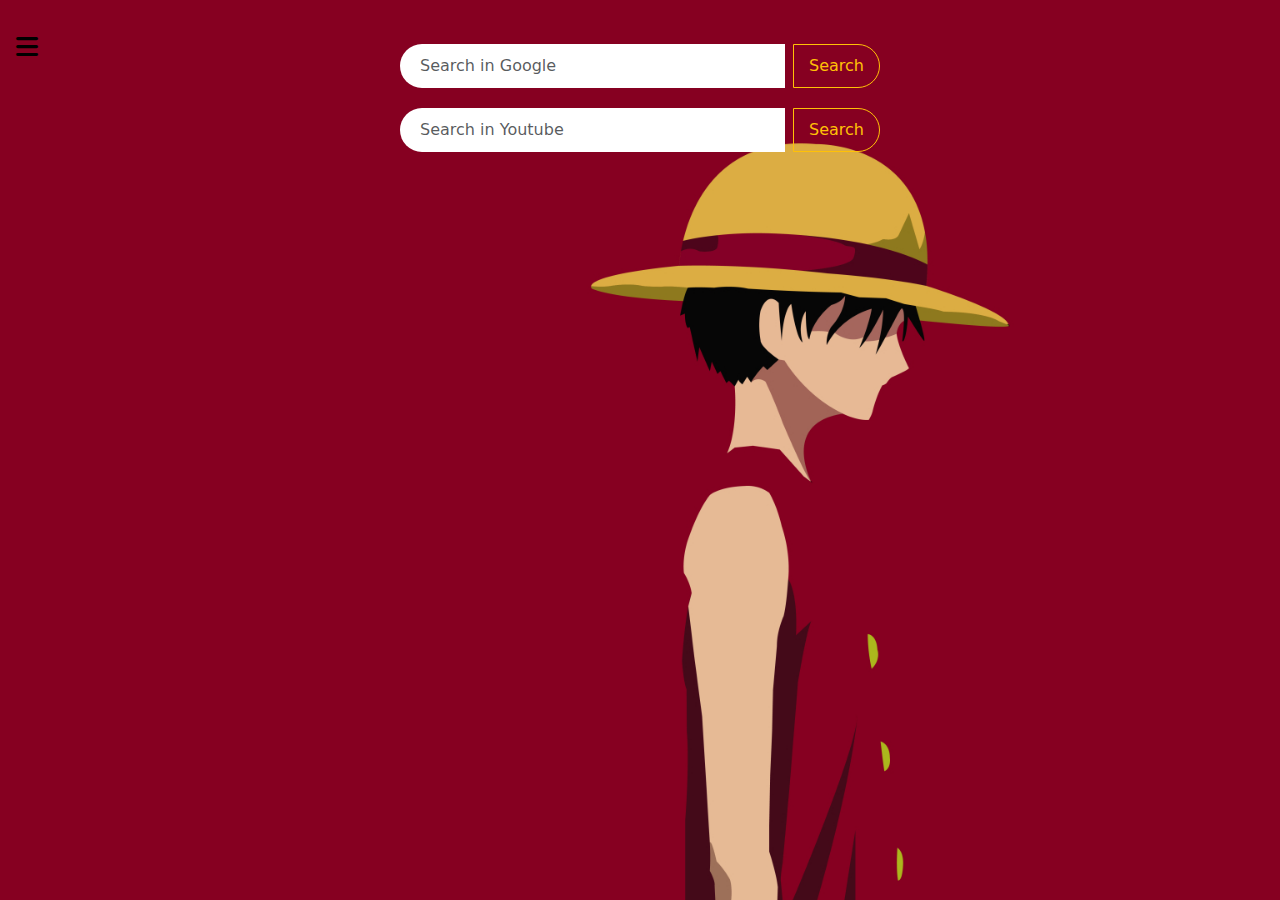
<file: index.html>
<!DOCTYPE html>
<html lang="en">
<head>
    <meta charset="UTF-8">
    <meta name="viewport" content="width=device-width, initial-scale=1.0">
    <link rel="stylesheet" href="https://cdnjs.cloudflare.com/ajax/libs/font-awesome/6.5.2/css/all.min.css"
        integrity="sha512-SnH5WK+bZxgPHs44uWIX+LLJAJ9/2PkPKZ5QiAj6Ta86w+fsb2TkcmfRyVX3pBnMFcV7oQPJkl9QevSCWr3W6A=="
        crossorigin="anonymous" referrerpolicy="no-referrer" />
    <title>Bridge - Connecting You with Everything Else</title>
    <link rel="preconnect" href="https://fonts.googleapis.com" />
    <link rel="preconnect" href="https://fonts.gstatic.com" crossorigin />
    <link  href="https://fonts.googleapis.com/css2?family=Poppins&display=swap" rel="stylesheet"
    />
    <link rel="stylesheet" href="https://cdnjs.cloudflare.com/ajax/libs/font-awesome/6.4.0/css/all.min.css"
    />
    <link rel="stylesheet" href="https://cdn.jsdelivr.net/npm/bootstrap@5.3.3/dist/css/bootstrap.min.css">
    <link rel="stylesheet" href="style.css">
    <link href="https://fonts.googleapis.com/css2?family=Poppins:ital,wght@0,100;0,200;0,300;0,400;0,500;0,600;0,700;0,800;0,900;1,100;1,200;1,300;1,400;1,500;1,600;1,700;1,800;1,900&display=swap" rel="stylesheet">
    <script type="text/javascript">
    (function(c,l,a,r,i,t,y){
        c[a]=c[a]||function(){(c[a].q=c[a].q||[]).push(arguments)};
        t=l.createElement(r);t.async=1;t.src="https://www.clarity.ms/tag/"+i;
        y=l.getElementsByTagName(r)[0];y.parentNode.insertBefore(t,y);
    })(window, document, "clarity", "script", "noqqnk5uzs");
</script>
</head>

<body>

    <div class="main_box">
        <input type="checkbox" id="check">

        <div class="bars">
            <label for="check">
                <i class="fa-solid fa-bars"></i>
            </label>
        </div>

        <!-- <div class="cross">
            <label for="check">
                <i class="fa-solid fa-xmark"></i>
            </label>
        </div> -->

        <div class="search-container">
            <form class="d-flex search-bar" action="https://www.google.com/search" target="_blank">
                <input type="text" name="q" id="search here" class="form-control me-2 search-input" type="search" placeholder="Search in Google">
                <button class="btn btn-outline-warning search-button" type="submit">Search</button>
            </form>
        </div>

        <div class="search-container">
            <form class="d-flex search-bar" action="https://www.youtube.com/results" target="_blank">
                <input type="text" name="search_query" id="search" class="form-control me-2 search-input" type="search" placeholder="Search in Youtube">
                <button class="btn btn-outline-warning search-button" type="submit">Search</button>
            </form>
        </div>

        <div id="sidebar_menu">

            <br><br><br><br><br>

            <div class="menu">
                <img src="./assets/facebook-icon.png" alt="Facebook" class="icons" data-app-url="fb://profile"  data-web-url="https://www.facebook.com">
                <img src="./assets/x-icon.jpeg" alt="Twitter" class="icons" data-app-url="twitter://user?screen_name=your_twitter_handle" data-web-url="https://twitter.com">
                <img src="./assets/insta-icon.jpeg" alt="Instagram" class="icons" data-app-url="instagram://user?username=your_instagram_handle" data-web-url="https://instagram.com">
                <img src="./assets/link-icon.jpg" alt="LinkedIn" class="icons" data-app-url="linkedin://profile" data-web-url="https://linkedin.com">
                <img src="./assets/yt-icon.png" alt="Youtube" class="icons" data-app-url="youtube://channel/your_channel_id" data-web-url="https://youtube.com">
                <img src="./assets/snapchat-icon.jpeg" alt="Snapchat" class="icons" data-app-url="snapchat://add/your_snapchat_username" data-web-url="https://snapchat.com">
                <img src="./assets/pin-icon.jpeg" alt="Pinterest" class="icons" data-app-url="pinterest://user/your_pinterest_username" data-web-url="https://pinterest.com">
                <img src="./assets/reddit-icon.webp" alt="Reddit" class="icons" data-app-url="reddit://user/your_reddit_username" data-web-url="https://reddit.com">
                <img src="./assets/tik-icon.jpeg" alt="TikTok" class="icons" data-app-url="tiktok://user/profile" data-web-url="https://tiktok.com">
                <img src="./assets/whatsapp-icon.jpeg" alt="Whatsapp" class="icons" data-app-url="whatsapp://send?phone=your_phone_number" data-web-url="https://web.whatsapp.com">
                <img src="./assets/tumblr-icon.jpeg" alt="Tumblr" class="icons" data-app-url="tumblr://x-callback-url/blog?blogName=your_blog_name" data-web-url="https://tumblr.com">
                <img src="./assets/git-icon.png" alt="Github" class="icons" data-app-url="github://profile" data-web-url="https://github.com">
            </div>
        </div>
    </div>
    <script src="app.js"></script>
</body>

</html>
</file>
<file: style.css>
.main_box{
    background: url(./assets/wallpapersden.com_anime-one-piece-8k-red-minimal_1920x1080.jpg);
    background-size: cover;
    height: 100vh;
    
    
}

#check{
    display: none;
}

#check:checked ~#sidebar_menu{
    background-color: rgba(240, 248, 255, 0.9);
    height: 100vh;
    width: 100%;
    margin: auto;
    display: grid;
    grid-template-columns: auto auto auto auto auto;
    gap: 20px;
    /* flex-wrap: wrap; */
    align-items: center;
    justify-content: center;
}

/* #check:checked ~.bars{
    transform: rotate('90');
    display:none;
} */

/* #check:checked ~.cross{
    opacity: 1;
    color: rgb(28, 25, 25);
    font-size: 25px;
    line-height: 60px;
    position: absolute;
    right: 50px;
    opacity: 1;
    cursor: pointer;
} */

#check:checked ~.search-container{
    display: none;
}

.bars i{
    color: black;
    font-size: 25px;
    line-height: 60px;
    font-weight: 700;
    position: absolute;
    left: 16px;
    cursor: pointer;
    z-index: 10;
}

/* .cross i {
    opacity: 0;
} */

.bars  :hover {
    font-size: 35px;
}

/* .cross i:hover {
    font-size: 30px;
} */

#sidebar_menu{
    display: none;
}

.icons{
    height: 30px;
    width: 30px;
    margin: 80px;
    cursor: pointer;
    object-fit: cover;
}

.icons:hover{
    height: 40px;
    width: 40px;
}

.search-container {
    width: 100%;
    display: flex;
    justify-content: center;
    align-items: center;
    margin: 20px 0; 
}

.search-bar {
    width: 100%;
    max-width: 500px;
    border-radius: 24px;
    padding: 0 10px;
}

.search-input {
    border: none;
    flex: 1;
    padding: 10px 20px;
    font-size: 16px;
    border-radius: 24px 0 0 24px;
}

.search-button {
    border-radius: 0 24px 24px 0;
    padding: 0 15px;
}

.search-input:focus, .search-button:focus {
    box-shadow: none;
}
</file>
